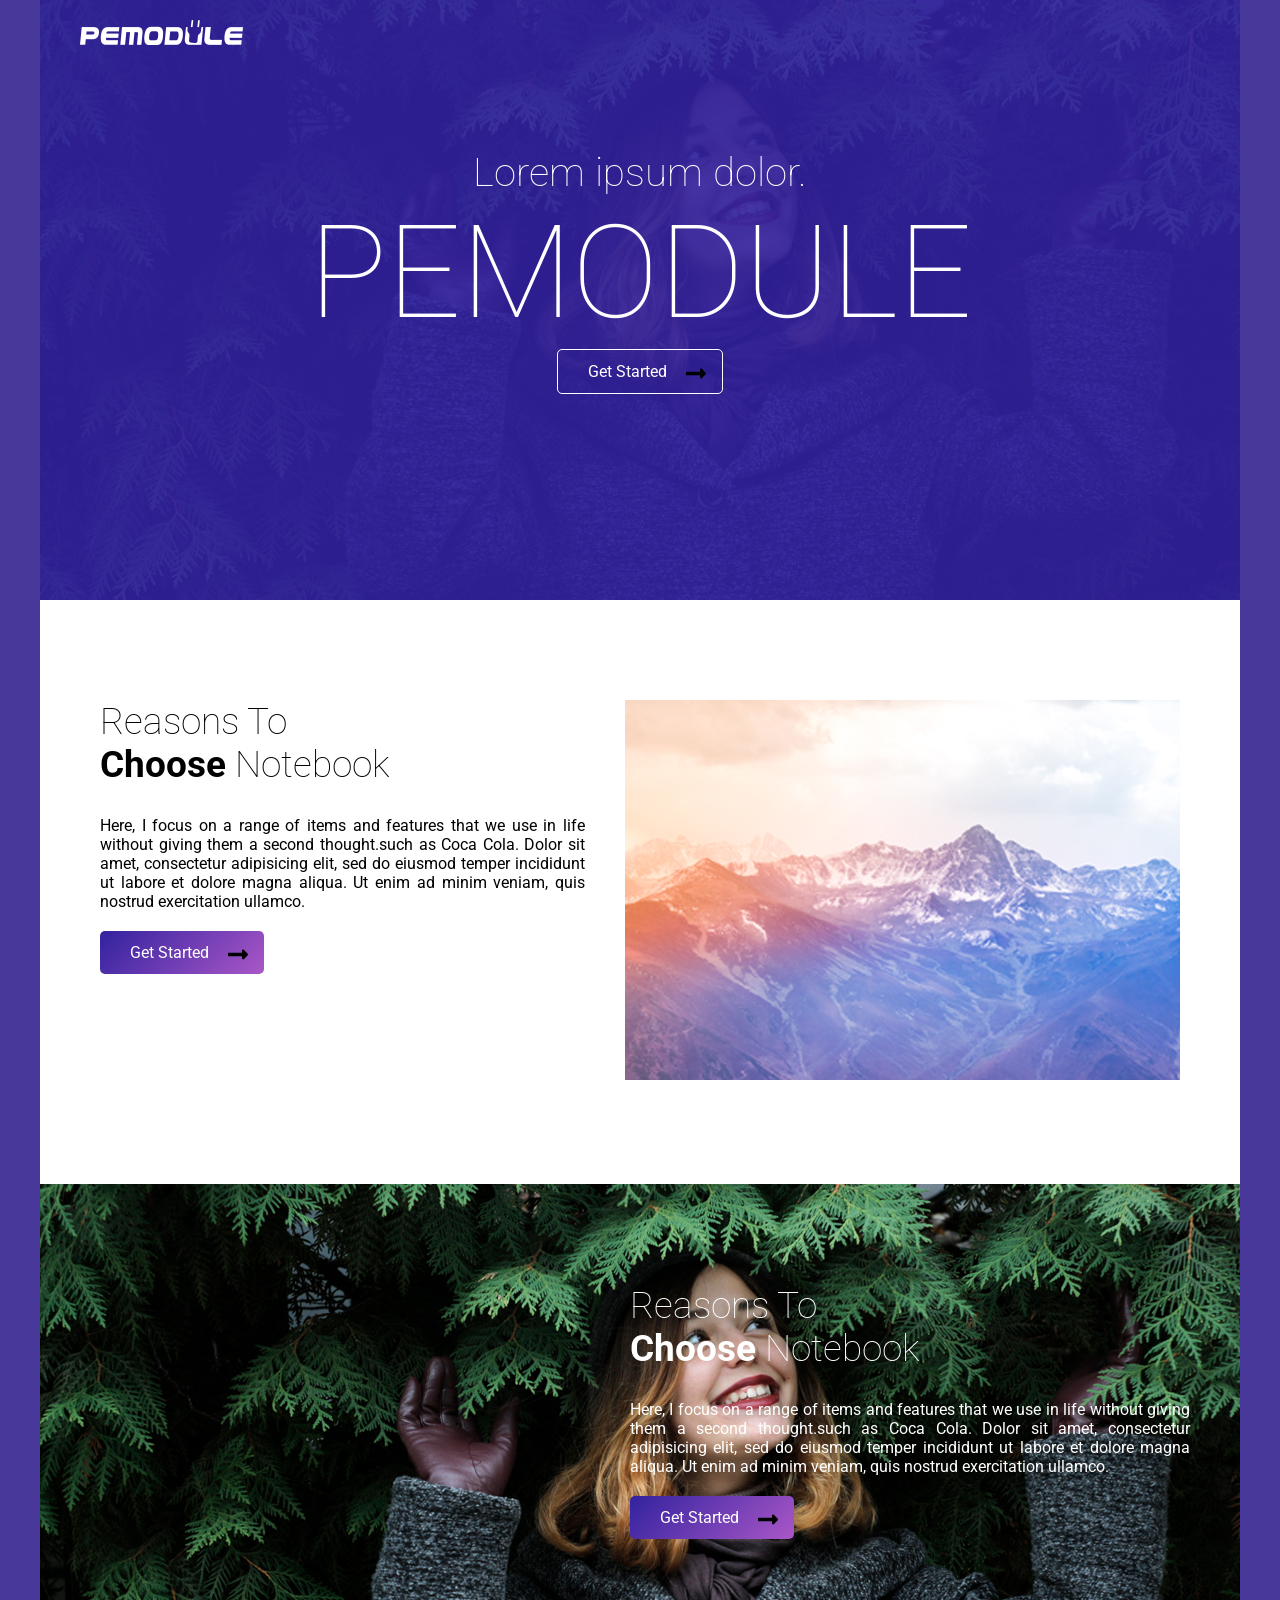
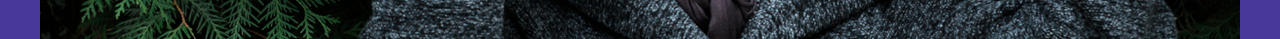
<file: index.html>
<!DOCTYPE html>
<html>
    <head>
        <title>Pemodule</title>
        <link rel="stylesheet" href="assets/css/style.css">
    </head>

    <body>
        <div class="container">
            <div class="first_section">
                <div class="logo_area">
                    <a href=""><img src="assets/images/logo.png" alt=""></a>
                </div>

                <div class="text_area">
                    <h3>Lorem ipsum dolor.</h3>
                    <h1>PEMODULE</h1>
                    <a href="" class="bordered_button">Get Started <img src="assets/svg/long-arrow-alt-right-solid.svg" alt=""></a>
                </div>                
            </div>

            <div class="second_section">
                <div class="left_section">
                    <h2>Reasons To <br> <strong>Choose</strong> Notebook</h2>
                    <p>Here, I focus on a range of items and features that we use in life without giving them a second thought.such as Coca Cola. Dolor sit amet, consectetur adipisicing elit, sed do eiusmod temper incididunt ut labore et dolore magna aliqua. Ut enim ad minim veniam, quis nostrud exercitation ullamco.</p>
                    <a href="" class="gradient_button">Get Started <img src="assets/svg/long-arrow-alt-right-solid.svg" alt=""></a>
                </div>

                <div class="right_section">
                    <img src="assets/images/himalaya.jpg" alt="">
                </div>
            </div>

            <div class="third_section">
                <div class="text_area_third_section"> 
                    <h2>Reasons To <br> <strong>Choose</strong> Notebook</h2>
                    <p>Here, I focus on a range of items and features that we use in life without giving them a second thought.such as Coca Cola. Dolor sit amet, consectetur adipisicing elit, sed do eiusmod temper incididunt ut labore et dolore magna aliqua. Ut enim ad minim veniam, quis nostrud exercitation ullamco.</p>
                    <a href="" class="gradient_button">Get Started <img src="assets/svg/long-arrow-alt-right-solid.svg" alt=""></a>
                </div>
            </div>            
        </div>
    </body>
</html>
</file>
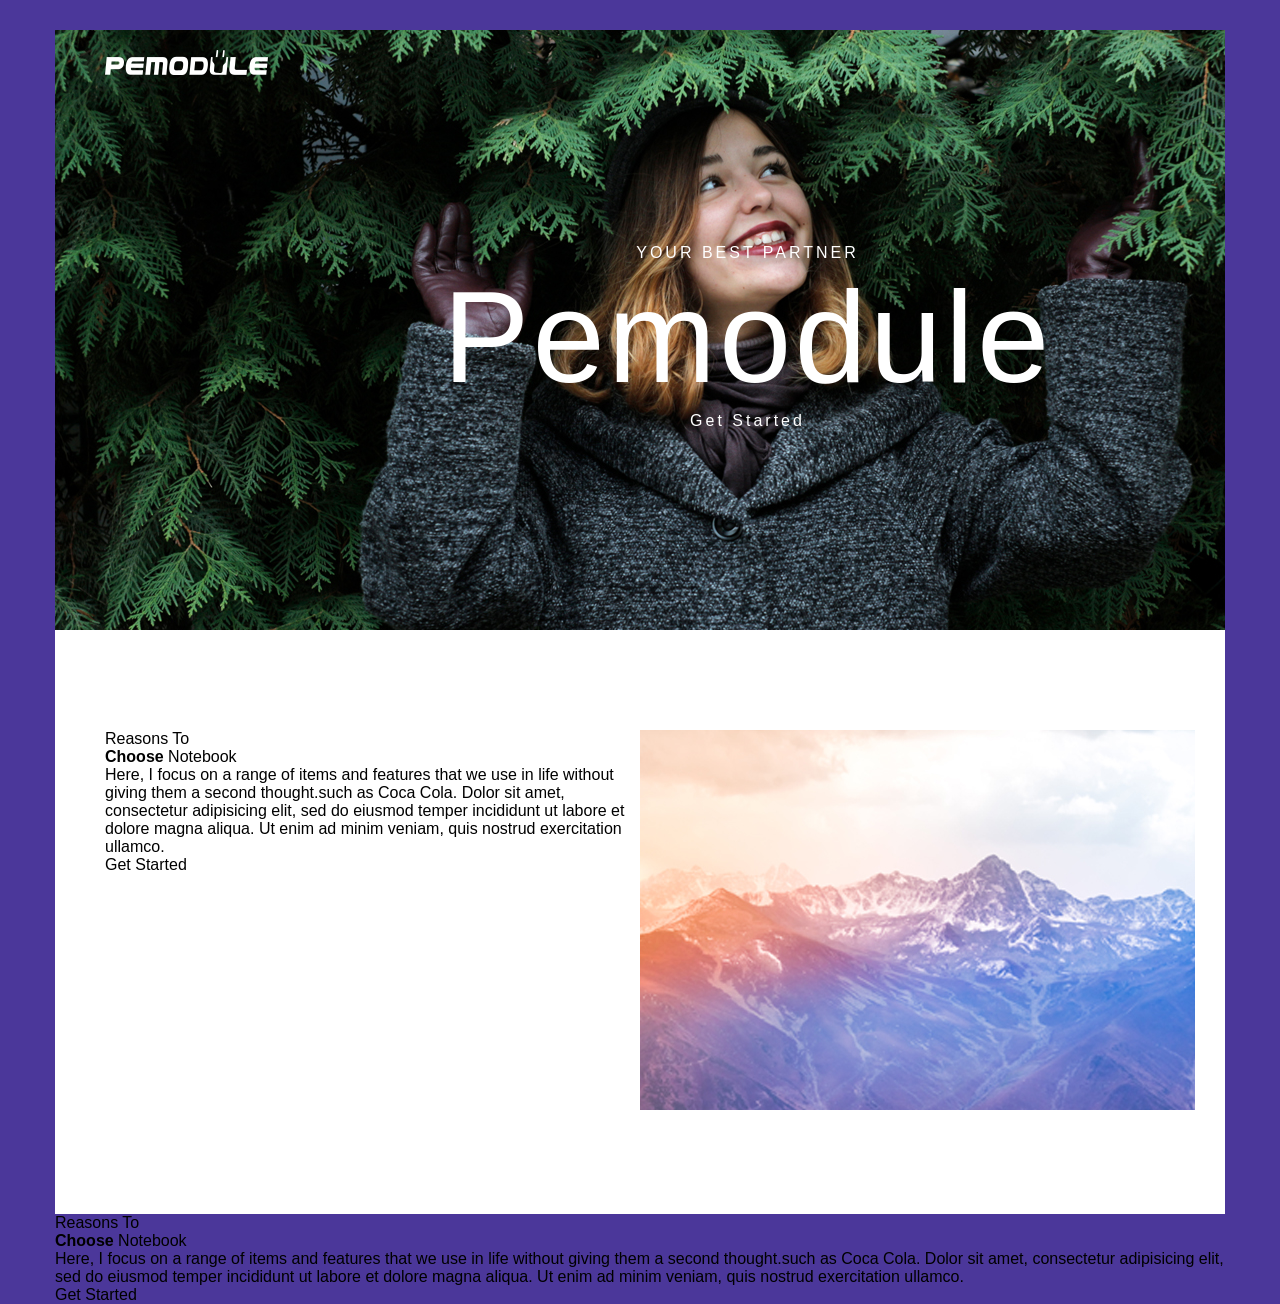
<file: pemodule.html>
<!DOCTYPE html>
<html>
    <head>
        <title>Pemodule</title>
        <link rel="stylesheet" href="style.css">
    </head>

    <body>
        <div class="container">
            <div class="first_section">
                <div class="logo_area"><img src="images/logo.png" alt=""></div>
                <div class="text_area">
                    <p>YOUR BEST PARTNER</p>
                    <p id="pemodule">Pemodule</p>
                    <p>Get Started</p>
                </div>                
            </div>

            <div class="second_section">
                <div class="left_section">
                    <p>Reasons To <br> <strong>Choose</strong> Notebook</p>
                    <p>Here, I focus on a range of items and features that we use in life without giving them a second thought.such as Coca Cola. Dolor sit amet, consectetur adipisicing elit, sed do eiusmod temper incididunt ut labore et dolore magna aliqua. Ut enim ad minim veniam, quis nostrud exercitation ullamco.</p>
                    <p>Get Started</p>
                </div>

                <div class="right_section">
                    <img src="images/himalaya.jpg" alt="">
                </div>
            </div>

            <div class="third_section">
                <p>Reasons To <br> <strong>Choose</strong> Notebook</p>
                <p>Here, I focus on a range of items and features that we use in life without giving them a second thought.such as Coca Cola. Dolor sit amet, consectetur adipisicing elit, sed do eiusmod temper incididunt ut labore et dolore magna aliqua. Ut enim ad minim veniam, quis nostrud exercitation ullamco.</p>
                <p>Get Started</p>
            </div>
        </div>
    </body>
</html>
</file>
<file: assets/css/style.css>
@import url('https://fonts.googleapis.com/css2?family=Roboto:wght@100;400;700&display=swap');

*{
    margin: 0;
    padding: 0;
    box-sizing: border-box;
}

body{
    background-color: #483899;
    font-family: 'Roboto', sans-serif;
}

.container{
    margin: 0 auto;
    max-width: 1200px;
}

.first_section{
    background-image: url('../images/header-bg.jpg');
    max-width: 1200px;
    height: 600px;
    color: white;
    position: relative;
    z-index: 1;
}

.first_section:after{
    position: absolute;
    left: 0;
    top: 0;
    height: 100%;
    width: 100%;
    content: "";
    background: #32229f;
    opacity: .9;
    z-index: -1;
}

.logo_area{
    margin-left: 40px;
    padding-top: 20px;
}

a{
    text-decoration: none;
}

.text_area{
    text-align: center;
    padding: 100px 0px;
}

.text_area h3{
    font-size: 40px;
    font-weight: 100;
}

.text_area h1{
    font-size: 130px;
    font-weight: 100;
}

a.bordered_button{
    display: inline-block;
    border: 1px solid #fff;
    border-radius: 5px;
    padding: 12px 55px 12px 30px;
    position: relative;
    color: #fff;
}

a.bordered_button img{
    max-width: 20px;
    position: absolute;
    right: 16px;
}

.second_section{
    display: flex;
    background-color: #fff;
    padding: 100px 40px;
}

.left_section, .right_section{
    margin-left: 20px;
    margin-right: 20px;
}

.left_section h2 {
	font-weight: 100;
	font-size: 37px;
	margin-bottom: 30px;
}

a.gradient_button{
    display: inline-block;
    border: 0px solid #fff;
    border-radius: 5px;
    padding: 12px 55px 12px 30px;
    position: relative; 
    background: linear-gradient(135deg,  #32229f 0%,#aa57c7 100%);
    color: #fff ;
}

a.gradient_button img{
    max-width: 20px;
    position:absolute;
    right: 16px;
    fill: #fff
}

.gradient_button{
    margin-top: 20px;
}

.third_section{
    display: flex;
    background-image: url('../images/header-bg.jpg');
    padding: 100px 40px;
}

.text_area_third_section{
    width: 50%;
    margin-left: 550px;
    color: #fff;
}

.text_area_third_section h2{
    font-weight: 100;
	font-size: 37px;
	margin-bottom: 30px;
}
p{
    text-align: justify;
}
</file>
<file: style.css>
*{
    margin: 0;
    padding: 0;
    box-sizing: border-box;
}

body{
    background-color: #4B379A;
}

.container {
	width: 1170px;
	margin: 0 auto;
	margin-top: 30px;
    font-family: sans-serif;
}

.first_section{
    background-image: url('images/header-bg.jpg');
    width: 1170px;
    height: 600px;
    color: white;
}

.logo_area {
	padding-left: 50px;
	padding-top: 20px;
}

.text_area {
	text-align: center;
	padding-top: 165px;
	padding-left: 215px;
    letter-spacing: 3px;
}

#pemodule {
	font-size: 130px;
}

.second_section{
    background-color: white;
    padding: 100px 0px;
}

.left_section{
    width: 50%;
    float: left;
    padding-left: 50px;    
}
</file>
